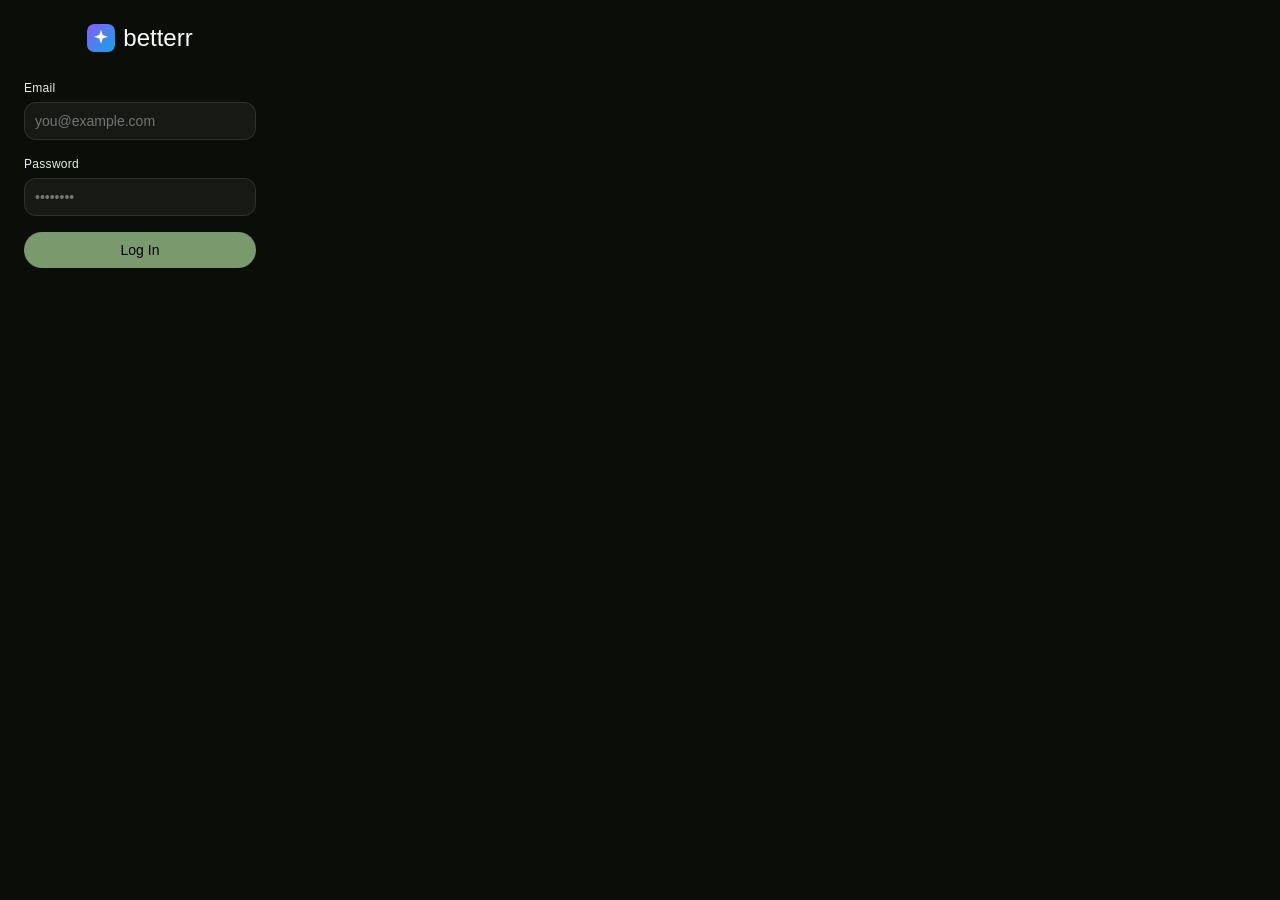
<file: popup.html>
<!DOCTYPE html>
<html>
<head>
  <meta charset="utf-8">
  <title>betterr</title>
  <link rel="preconnect" href="https://fonts.googleapis.com">
  <link rel="preconnect" href="https://fonts.gstatic.com" crossorigin>
  <link href="https://fonts.googleapis.com/css2?family=Instrument+Serif&family=Inter:wght@400;500&display=swap" rel="stylesheet">
  <link rel="stylesheet" href="popup.css">
</head>
<body>
  <div class="container">
    <div style="display: flex; align-items: center; justify-content: center; gap: 8px; margin-bottom: 16px;">
      <svg viewBox="0 0 24 24" style="width: 28px; height: 28px; border-radius: 6px;">
        <defs>
          <linearGradient id="logo-grad" x1="0%" y1="0%" x2="100%" y2="100%">
            <stop offset="0%" stop-color="#8b5cf6" />
            <stop offset="100%" stop-color="#0ea5e9" />
          </linearGradient>
        </defs>
        <rect width="24" height="24" rx="6" fill="url(#logo-grad)"/>
        <path d="M12 5l1.5 4.5L18 11l-4.5 1.5L12 17l-1.5-4.5L6 11l4.5-1.5z" fill="#fff"/>
      </svg>
      <span style="font-size: 24px; color: #fff; font-weight: 500;">betterr</span>
    </div>

    <div id="loginForm">
      <div class="form-group">
        <label>Email</label>
        <input type="email" id="email" placeholder="you@example.com">
      </div>
      <div class="form-group">
        <label>Password</label>
        <input type="password" id="password" placeholder="••••••••">
      </div>
      <button id="loginBtn" class="btn btn-primary">Log In</button>
    </div>
    
    <div id="loggedInState" style="display: none;">
      <p>Logged in as: <br><strong id="userEmail"></strong></p>
      <button id="logoutBtn" class="btn btn-secondary">Log Out</button>
    </div>
    
    <div id="authStatusMessage" class="status-message"></div>
  </div>
  <script type="module" src="popup.js"></script>
</body>
</html>
</file>
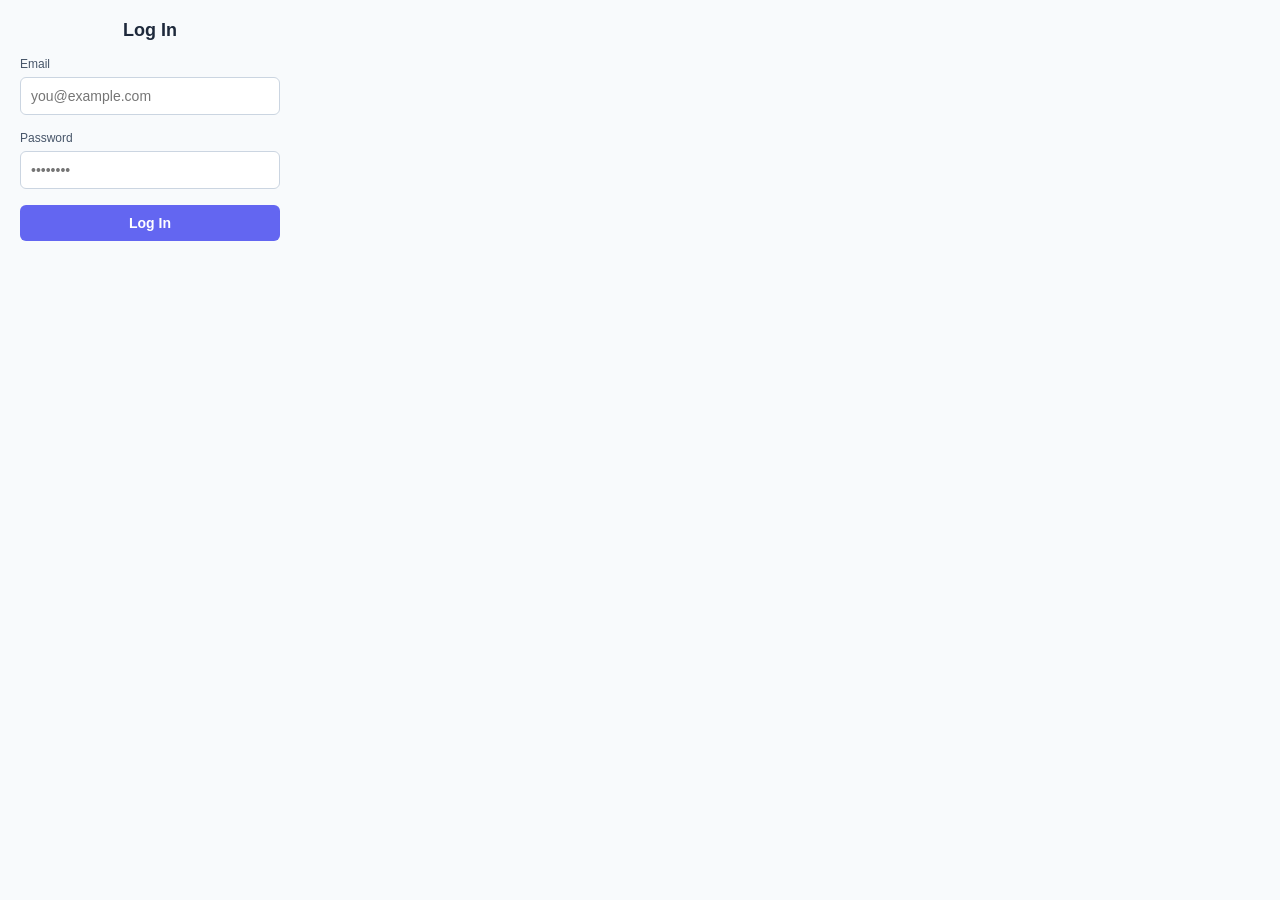
<file: betterr/popup.html>
<!DOCTYPE html>
<html>
<head>
  <meta charset="utf-8">
  <title>Humanize</title>
  <link rel="stylesheet" href="popup.css">
</head>
<body>
  <div class="container">
    <div id="loginForm">
      <h2>Log In</h2>
      <div class="form-group">
        <label>Email</label>
        <input type="email" id="email" placeholder="you@example.com">
      </div>
      <div class="form-group">
        <label>Password</label>
        <input type="password" id="password" placeholder="••••••••">
      </div>
      <button id="loginBtn" class="btn btn-primary">Log In</button>
    </div>
    
    <div id="loggedInState" style="display: none;">
      <h2>Humanize</h2>
      <p>Logged in as: <br><strong id="userEmail"></strong></p>
      <button id="logoutBtn" class="btn btn-secondary">Log Out</button>
    </div>
    
    <div id="authStatusMessage" class="status-message"></div>
  </div>
  <script type="module" src="popup.js"></script>
</body>
</html>
</file>
<file: popup.css>
body {
  font-family: -apple-system, BlinkMacSystemFont, "Segoe UI", Roboto, Helvetica, Arial, sans-serif;
  margin: 0;
  padding: 24px;
  width: 280px;
  background-color: #0A0D08;
  color: #C4B99A;
  box-sizing: border-box;
  font-weight: 300;
}

.container {
  display: flex;
  flex-direction: column;
  gap: 12px;
}

h2 {
  margin: 0 0 16px 0;
  font-family: inherit;
  font-size: 32px;
  font-weight: 100;
  line-height: 32px;
  letter-spacing: -0.025em;
  color: #E8EFE2;
  text-align: center;
}

p {
  margin: 0 0 20px 0;
  font-size: 12px;
  color: #E8EFE2;
  text-align: center;
  word-break: break-all;
  line-height: 16px;
  letter-spacing: 0.3px;
}

.form-group {
  margin-bottom: 16px;
}

.form-group label {
  display: block;
  font-size: 12px;
  font-weight: 300;
  line-height: 16px;
  margin-bottom: 6px;
  color: #E8EFE2;
  letter-spacing: 0.3px;
}

.form-group input {
  width: 100%;
  padding: 10px;
  background-color: rgba(255, 255, 255, 0.05);
  border: 1px solid rgba(255, 255, 255, 0.1);
  border-radius: 12px;
  color: #E8EFE2;
  box-sizing: border-box;
  font-size: 14px;
  transition: all 150ms ease;
  outline: none;
  font-weight: 300;
}

.form-group input:focus {
  border-color: #7A9A6E;
  background-color: rgba(122, 154, 110, 0.05);
}

.btn {
  width: 100%;
  padding: 10px;
  border: none;
  border-radius: 9999px;
  font-weight: 300;
  cursor: pointer;
  transition: all 300ms ease;
  font-size: 14px;
  font-family: inherit;
  box-sizing: border-box;
}

.btn-primary {
  background-color: #7A9A6E;
  color: #000;
}

.btn-primary:hover {
  background-color: #8bb07e;
  box-shadow: rgba(122, 154, 110, 0.4) 0px 0px 20px 0px;
}

.btn-secondary {
  background-color: rgba(232, 239, 226, 0.05);
  color: #C4B99A;
  border: 1px solid rgba(232, 239, 226, 0.1);
}

.btn-secondary:hover {
  background-color: rgba(232, 239, 226, 0.1);
  border-color: rgba(232, 239, 226, 0.2);
}

.status-message {
  display: none;
  padding: 10px;
  border-radius: 12px;
  font-size: 12px;
  text-align: center;
  margin-top: 12px;
}

.status-message.error {
  background-color: rgba(239, 68, 68, 0.1);
  color: #ef4444;
  border: 1px solid rgba(239, 68, 68, 0.2);
}

.status-message.success {
  background-color: rgba(122, 154, 110, 0.1);
  color: #7A9A6E;
  border: 1px solid rgba(122, 154, 110, 0.2);
}
</file>
<file: betterr/popup.css>
body {
  font-family: -apple-system, BlinkMacSystemFont, "Segoe UI", Roboto, Helvetica, Arial, sans-serif;
  margin: 0;
  padding: 20px;
  width: 260px;
  background-color: #f8fafc;
  color: #0f172a;
}

.container {
  display: flex;
  flex-direction: column;
  gap: 12px;
}

h2 {
  margin: 0 0 16px 0;
  font-size: 18px;
  color: #1e293b;
  text-align: center;
}

p {
  margin: 0 0 20px 0;
  font-size: 13px;
  text-align: center;
  word-break: break-all;
}

.form-group {
  margin-bottom: 16px;
}

.form-group label {
  display: block;
  font-size: 12px;
  font-weight: 500;
  margin-bottom: 6px;
  color: #475569;
}

.form-group input {
  width: 100%;
  padding: 10px;
  border: 1px solid #cbd5e1;
  border-radius: 6px;
  box-sizing: border-box;
  font-size: 14px;
}

.form-group input:focus {
  outline: none;
  border-color: #6366f1;
}

.btn {
  width: 100%;
  padding: 10px;
  border: none;
  border-radius: 6px;
  font-weight: 600;
  cursor: pointer;
  transition: opacity 0.2s;
  font-size: 14px;
}

.btn:hover {
  opacity: 0.9;
}

.btn-primary {
  background-color: #6366f1;
  color: white;
}

.btn-secondary {
  background-color: #e2e8f0;
  color: #334155;
}

.status-message {
  display: none;
  padding: 10px;
  border-radius: 6px;
  font-size: 12px;
  text-align: center;
  margin-top: 12px;
}

.status-message.error {
  background-color: #fee2e2;
  color: #ef4444;
}

.status-message.success {
  background-color: #d1fae5;
  color: #10b981;
}
</file>
